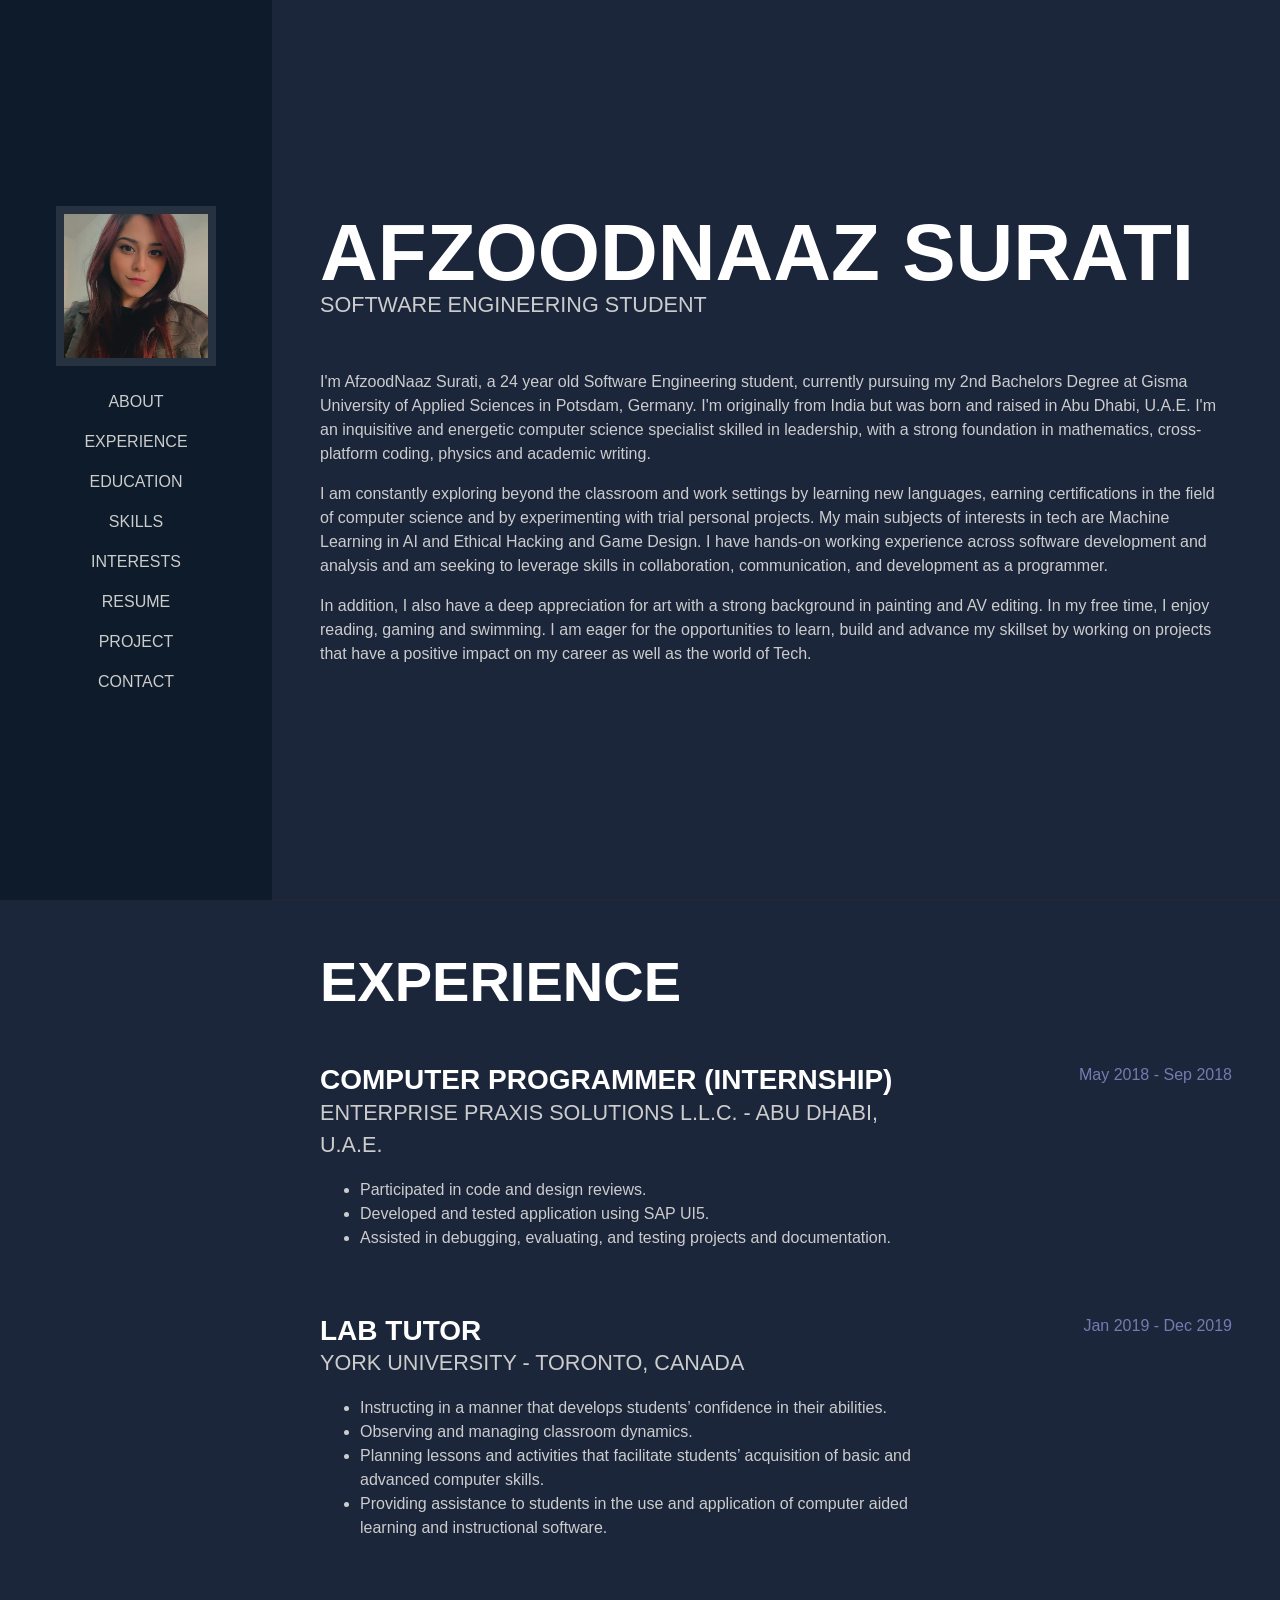
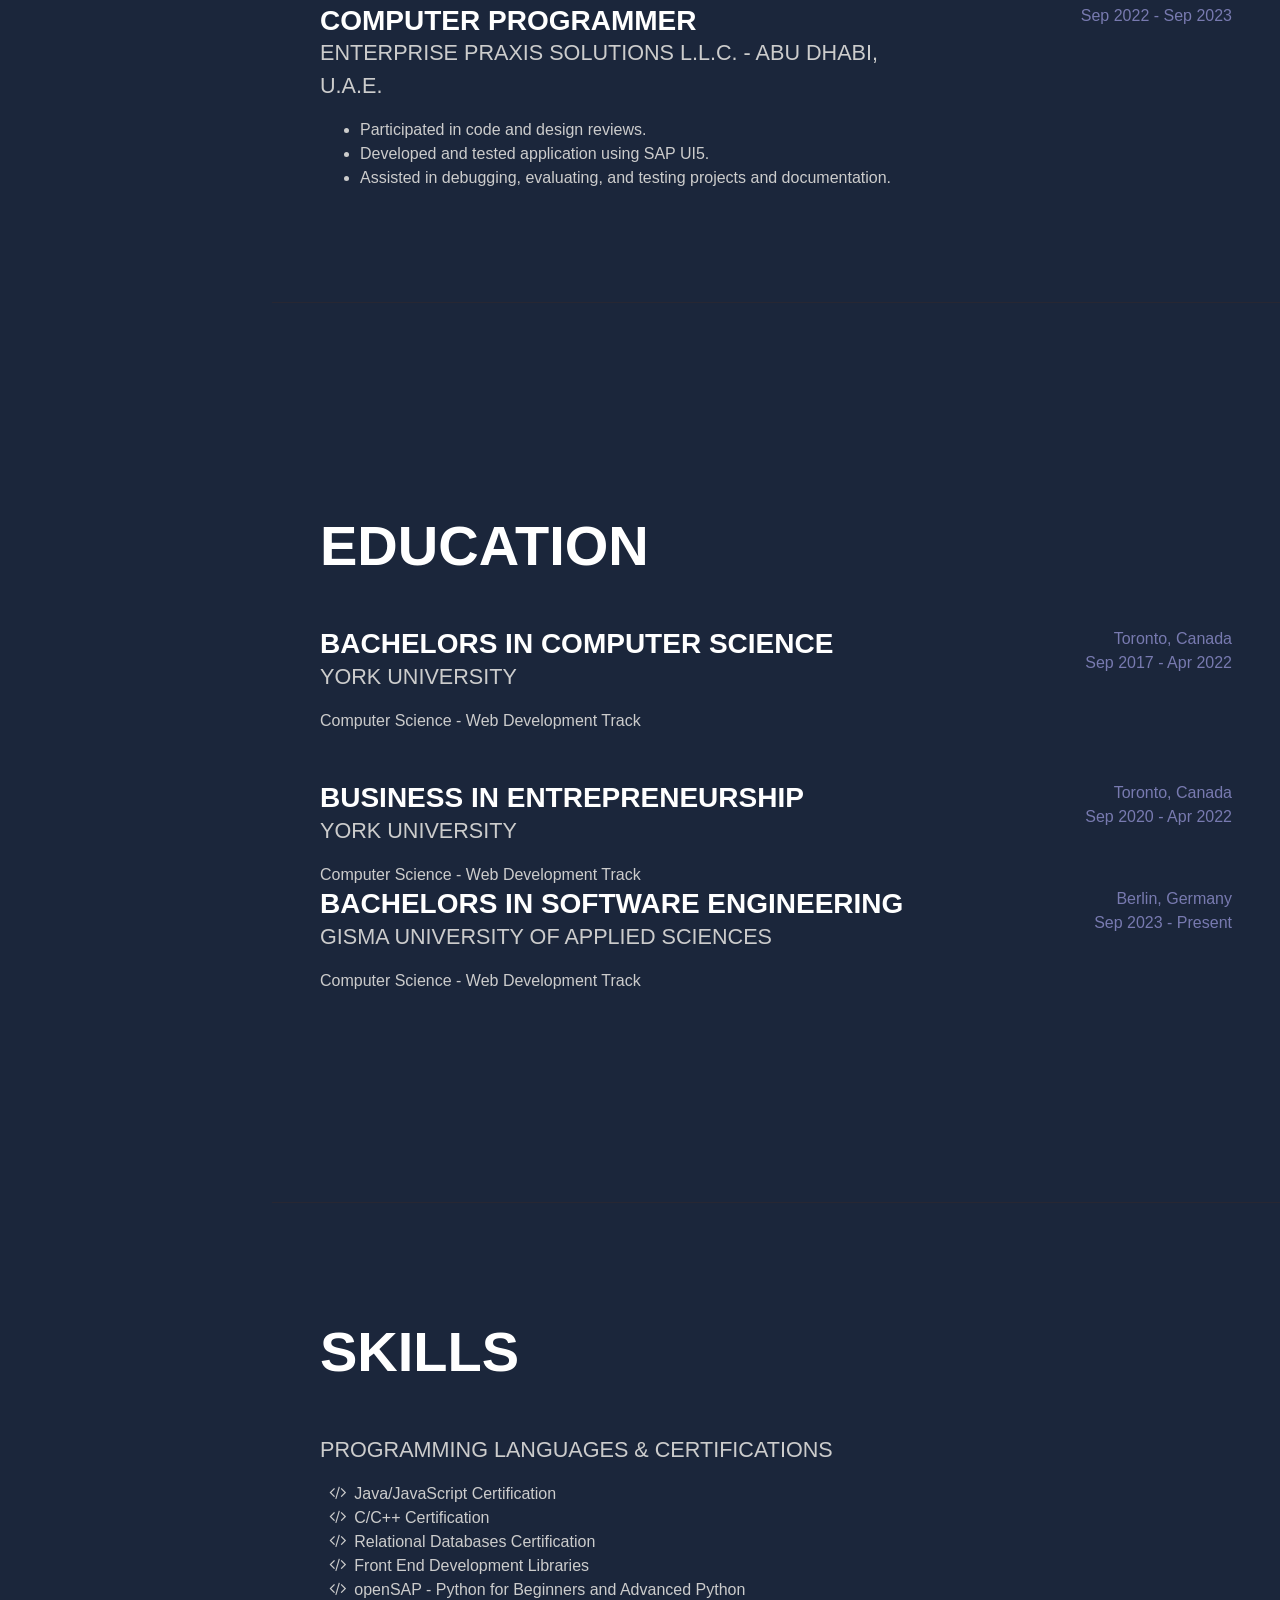
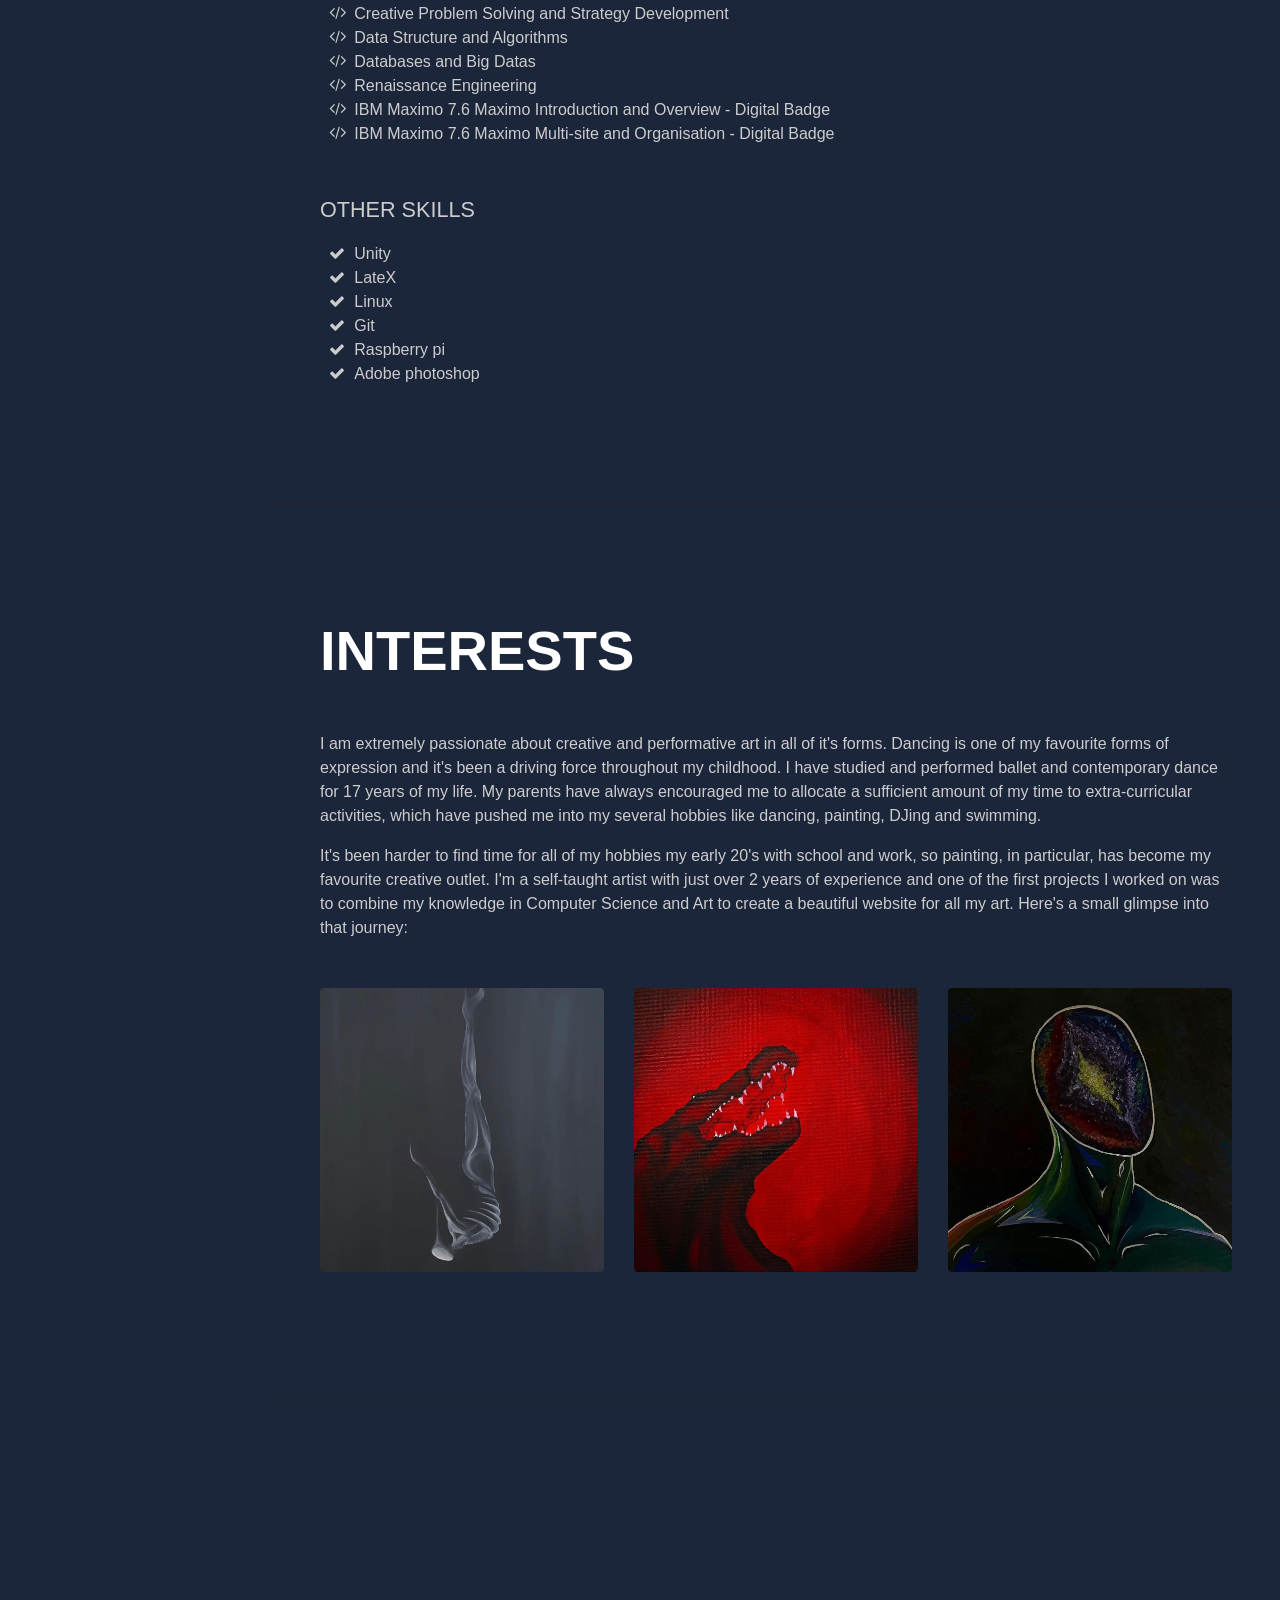
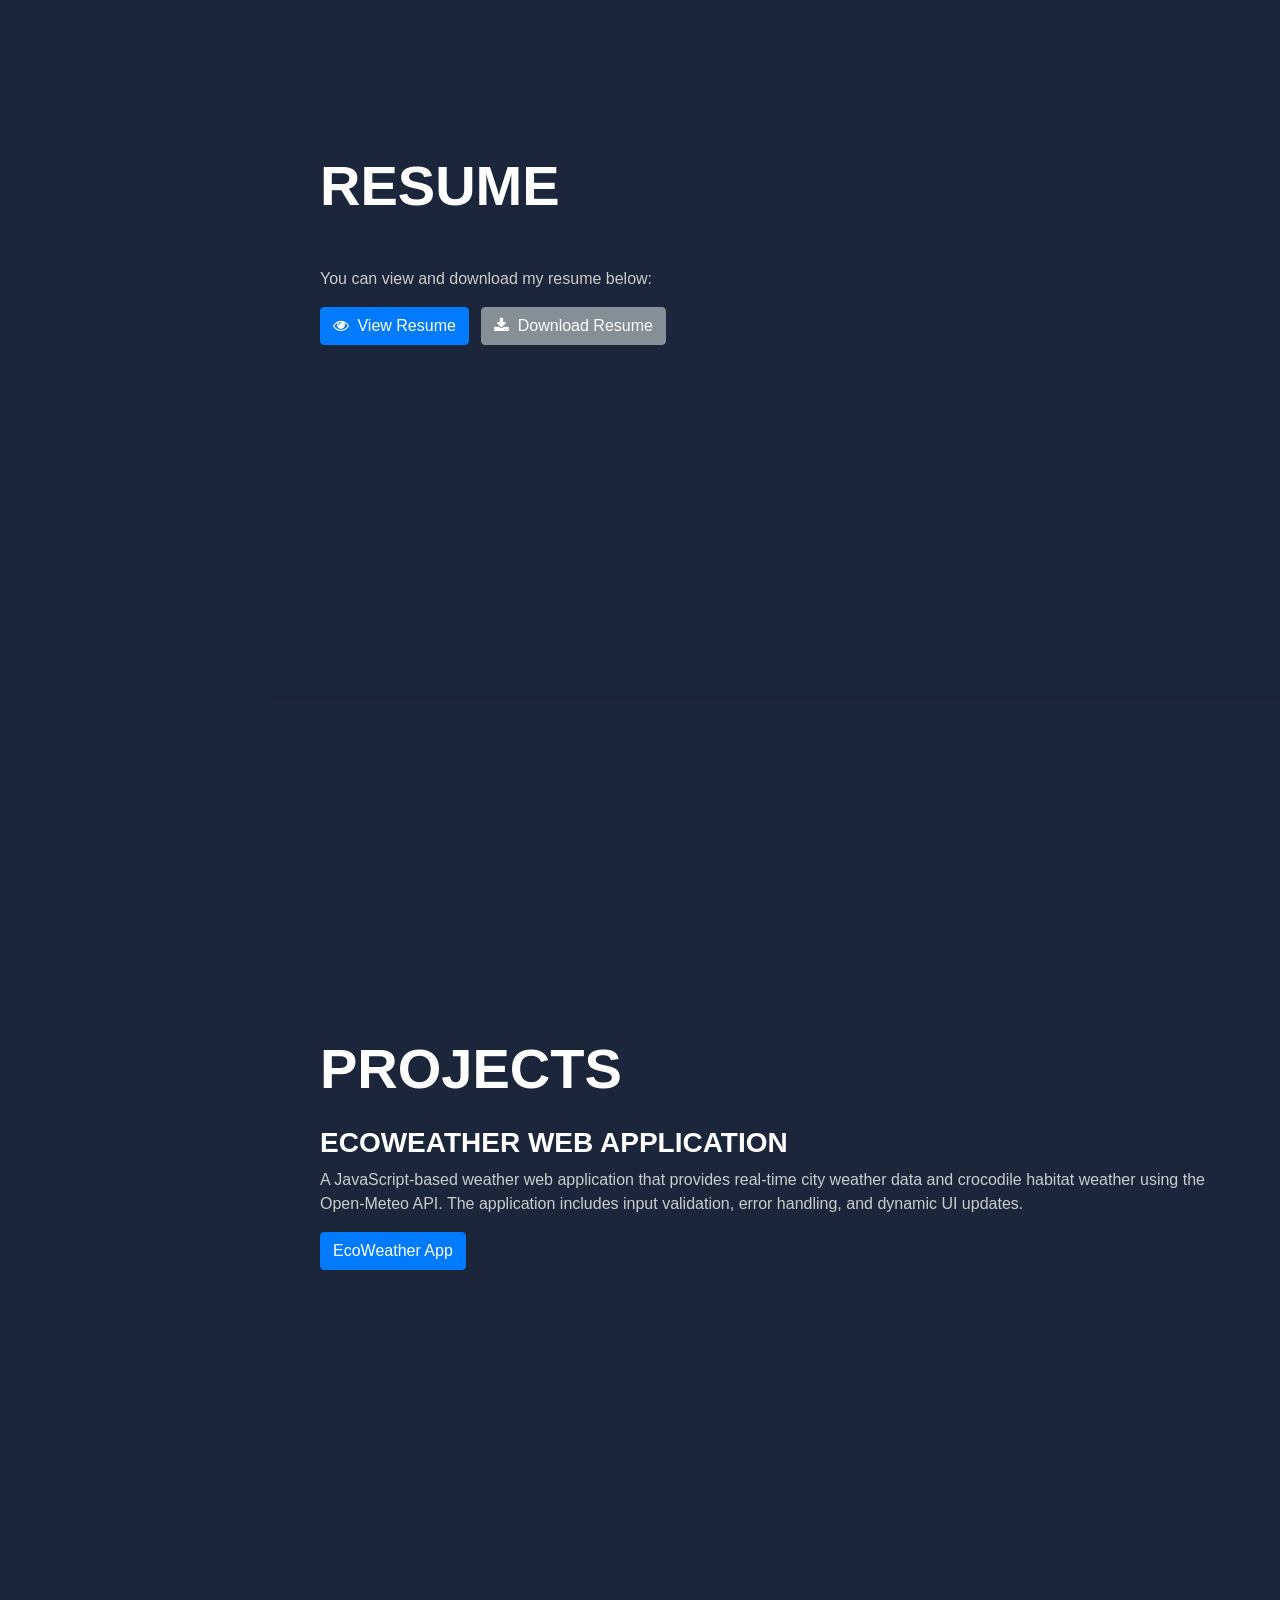
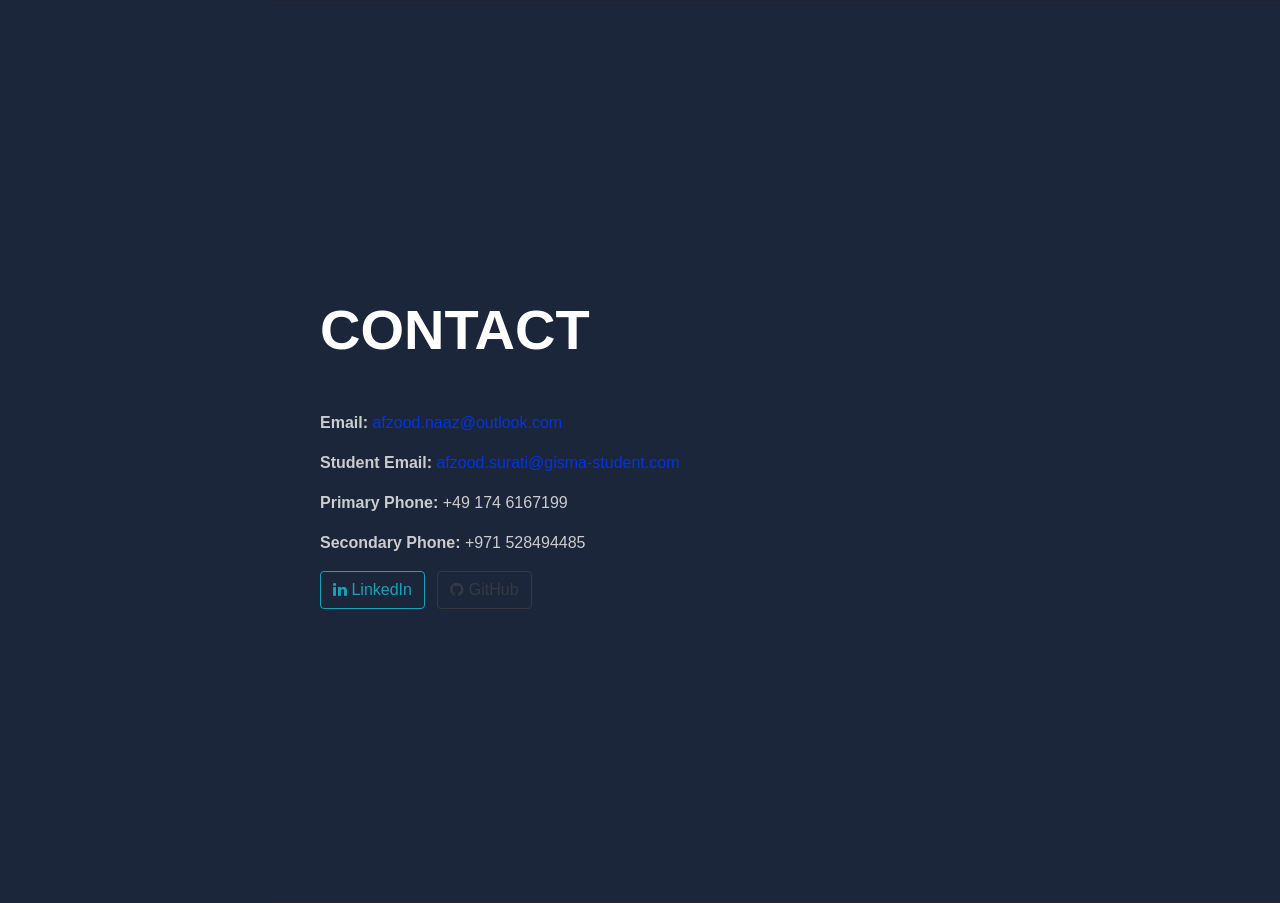
<file: index.html>
<!DOCTYPE html>
<html lang="en">

  <head>

    <meta charset="utf-8">
    <meta name="viewport" content="width=device-width, initial-scale=1, shrink-to-fit=no">
    <meta name="description" content="">
    <meta name="author" content="">

    <title>Online Portfolio</title>

    <link href="vendor/bootstrap/css/bootstrap.min.css" rel="stylesheet">


    <link href="https://fonts.googleapis.com/css?family=Saira+Extra+Condensed:100,200,300,400,500,600,700,800,900" rel="stylesheet">
    <link href="https://fonts.googleapis.com/css?family=Open+Sans:300,300i,400,400i,600,600i,700,700i,800,800i" rel="stylesheet">
    <link href="vendor/font-awesome/css/font-awesome.min.css" rel="stylesheet">
    <link href="vendor/devicons/css/devicons.min.css" rel="stylesheet">
    <link href="vendor/simple-line-icons/css/simple-line-icons.css" rel="stylesheet">


    <link href="css/resume.min.css" rel="stylesheet">

  </head>

  <body id="page-top">

    <nav class="navbar navbar-expand-lg navbar-dark bg-primary fixed-top" id="sideNav">
      <a class="navbar-brand js-scroll-trigger" href="#page-top">
        <span class="d-block d-lg-none">Portfolio</span>
        <span class="d-none d-lg-block">
          <img class="img-fluid img-profile mx-auto mb-2" style="aspect-ratio: 1 / 1; object-fit: cover;" src="img\profilepicture.jpg" alt="Profile Image">

        </span>
      </a>
      <button class="navbar-toggler" type="button" data-toggle="collapse" data-target="#navbarSupportedContent" aria-controls="navbarSupportedContent" aria-expanded="false" aria-label="Toggle navigation">
        <span class="navbar-toggler-icon"></span>
      </button>
      <div class="collapse navbar-collapse" id="navbarSupportedContent">
        <ul class="navbar-nav">
          <li class="nav-item">
            <a class="nav-link js-scroll-trigger" href="#about">About</a>
          </li>
          <li class="nav-item">
            <a class="nav-link js-scroll-trigger" href="#experience">Experience</a>
          </li>
          <li class="nav-item">
            <a class="nav-link js-scroll-trigger" href="#education">Education</a>
          </li>
          <li class="nav-item">
            <a class="nav-link js-scroll-trigger" href="#skills">Skills</a>
          </li>
          <li class="nav-item">
            <a class="nav-link js-scroll-trigger" href="#interests">Interests</a>
          </li>
          <li class="nav-item">
            <a class="nav-link js-scroll-trigger" href="#resume">Resume</a>
          </li>
          <li class="nav-item">
            <a class="nav-link js-scroll-trigger" href="#projects">Project</a>
          </li>
          </li>
          <li class="nav-item">
            <a class="nav-link js-scroll-trigger" href="#contact">Contact</a>
          </li>
        </ul>
      </div>
    </nav>

    <div class="container-fluid p-0">

      <section class="resume-section p-3 p-lg-5 d-flex d-column" id="about">
        <div class="my-auto">
          <h1 class="mb-0">AfzoodNaaz Surati
          </h1>
          <div class="subheading mb-5">
            <a>SOFTWARE ENGINEERING STUDENT</a>
          </div>
          <p>
          I'm AfzoodNaaz Surati, a 24 year old Software Engineering student, currently pursuing my 2nd Bachelors Degree at Gisma University of Applied Sciences in Potsdam, Germany. 
          I'm originally from India but was born and raised in Abu Dhabi, U.A.E.
          I'm an inquisitive and energetic computer science specialist skilled in leadership, with a strong foundation in mathematics, cross-platform coding, physics and academic writing. 
          </p>
          <p>
          I am constantly exploring beyond the classroom and work settings by learning new languages, earning certifications in the field of computer science and by experimenting with trial personal projects.
          My main subjects of interests in tech are Machine Learning in AI and Ethical Hacking and Game Design.
          I have hands-on working experience across software development and analysis and am seeking to leverage skills in collaboration, communication, and development as a programmer.
          </p>
          <p>
          In addition, I also have a deep appreciation for art with a strong background in painting and AV editing. In my free time, I enjoy reading, gaming and swimming.
          I am eager for the opportunities to learn, build and advance my skillset by working on projects that have a positive impact on my career as well as the world of Tech.
          </p>
        </div>
      </section>

      <section class="resume-section p-3 p-lg-5 d-flex flex-column" id="experience">
        <div class="my-auto">
          <h2 class="mb-5">Experience</h2>

          <div class="resume-item d-flex flex-column flex-md-row mb-5">
            <div class="resume-content mr-auto">
              <h3 class="mb-0">Computer Programmer (internship)</h3>
              <div class="subheading mb-3">Enterprise Praxis Solutions L.L.C. - Abu Dhabi, U.A.E.</div>
              <p>
                <ul>
                  <li>Participated in code and design reviews.</li>
                  <li>Developed and tested application using SAP UI5.</li>
                  <li>Assisted in debugging, evaluating, and testing projects and documentation.</li>
                </ul>
              </p>
            </div>
            <div class="resume-date text-md-right">
              <span class="text-primary">May 2018 - Sep 2018</span>
            </div>
          </div>

          <div class="resume-item d-flex flex-column flex-md-row mb-5">
            <div class="resume-content mr-auto">
              <h3 class="mb-0">Lab Tutor</h3>
              <div class="subheading mb-3">York University - Toronto, Canada</div>
              <p>
                <ul>
                  <li>Instructing in a manner that develops students’ confidence in their abilities.</li>
                  <li>Observing and managing classroom dynamics.</li>
                  <li>Planning lessons and activities that facilitate students’ acquisition of basic and advanced computer skills.</li>
                  <li>Providing assistance to students in the use and application of computer aided learning and instructional software.</li>
                </ul>
              </p>
            </div>
            <div class="resume-date text-md-right">
              <span class="text-primary">Jan 2019 - Dec 2019</span>
            </div>
          </div>

          <div class="resume-item d-flex flex-column flex-md-row mb-5">
            <div class="resume-content mr-auto">
              <h3 class="mb-0">Computer Programmer</h3>
              <div class="subheading mb-3">Enterprise Praxis Solutions L.L.C. - Abu Dhabi, U.A.E.</div>
              <p>
                <ul>
                  <li>Participated in code and design reviews.</li>
                  <li>Developed and tested application using SAP UI5.</li>
                  <li>Assisted in debugging, evaluating, and testing projects and documentation.</li>
                </ul>
              </p>
            </div>
            <div class="resume-date text-md-right">
              <span class="text-primary">Sep 2022 - Sep 2023</span>
            </div>
          </div>

      </section>

      <section class="resume-section p-3 p-lg-5 d-flex flex-column" id="education">
        <div class="my-auto">
          <h2 class="mb-5">Education</h2>

          <div class="resume-item d-flex flex-column flex-md-row mb-5">
            <div class="resume-content mr-auto">
              <h3 class="mb-0">Bachelors in Computer Science</h3>
              <div class="subheading mb-3">York University</div>
              <div>Computer Science - Web Development Track</div>
            </div>
            <div class="resume-date text-md-right">
              <div class="text-primary">Toronto, Canada</div>
              <div class="text-primary">Sep 2017 - Apr 2022</div>
            </div>
          </div>

          <div class="resume-item d-flex flex-column flex-md-row">
            <div class="resume-content mr-auto">
              <h3 class="mb-0">Business in Entrepreneurship</h3>
              <div class="subheading mb-3">York University</div>
              <div>Computer Science - Web Development Track</div>
            </div>
            <div class="resume-date text-md-right">
              <div class="text-primary">Toronto, Canada</div>
              <div class="text-primary">Sep 2020 - Apr 2022</div>
            </div>
          </div>

          <div class="resume-item d-flex flex-column flex-md-row">
            <div class="resume-content mr-auto">
              <h3 class="mb-0">Bachelors in Software Engineering</h3>
              <div class="subheading mb-3">Gisma University Of Applied Sciences</div>
              <div>Computer Science - Web Development Track</div>
            </div>
            <div class="resume-date text-md-right">
              <div class="text-primary">Berlin, Germany</div>
              <div class="text-primary">Sep 2023 - Present</div>
            </div>
          </div>

        </div>
      </section>

      <section class="resume-section p-3 p-lg-5 d-flex flex-column" id="skills">
        <div class="my-auto">
          <h2 class="mb-5">Skills</h2>

          <div class="subheading mb-3">Programming Languages &amp; Certifications</div>
          <ul class="fa-ul mb-0">
            <li>
              <i class="fa-li fa fa-code"></i>
              Java/JavaScript Certification</li>
            <li>
              <i class="fa-li fa fa-code"></i>
              C/C++ Certification</li>
            <li>
              <i class="fa-li fa fa-code"></i>
              Relational Databases Certification</li>
            <li>
              <i class="fa-li fa fa-code"></i>
              Front End Development Libraries</li>
            <li>
              <i class="fa-li fa fa-code"></i>
              openSAP - Python for Beginners and Advanced Python</li>
            <li>
              <i class="fa-li fa fa-code"></i>
              Creative Problem Solving and Strategy Development</li>
            <li>
              <i class="fa-li fa fa-code"></i>
              Data Structure and Algorithms</li>
            <li>
              <i class="fa-li fa fa-code"></i>
              Databases and Big Datas</li>
            <li>
              <i class="fa-li fa fa-code"></i>
              Renaissance Engineering</li>
            <li>
              <i class="fa-li fa fa-code"></i>
              IBM Maximo 7.6 Maximo Introduction and Overview - Digital Badge</li>
            <li>
              <i class="fa-li fa fa-code"></i>
              IBM Maximo 7.6 Maximo Multi-site and Organisation - Digital Badge</li>

          </ul>
                  

          <div class="subheading mb-3 mt-5">Other Skills</div>
          <ul class="fa-ul mb-0">
            <li>
              <i class="fa-li fa fa-check"></i>
              Unity</li>
            <li>
              <i class="fa-li fa fa-check"></i>
              LateX</li>
            <li>
              <i class="fa-li fa fa-check"></i>
              Linux</li>
            <li>
              <i class="fa-li fa fa-check"></i>
              Git</li>
            <li>
              <i class="fa-li fa fa-check"></i>
              Raspberry pi</li>
            <li>
              <i class="fa-li fa fa-check"></i>
              Adobe photoshop</li>
          </ul>
        </div>
      </section>

     <section class="resume-section p-3 p-lg-5 d-flex flex-column" id="interests">
  <div class="my-auto">
    <h2 class="mb-5">Interests</h2>
    <p>
    I am extremely passionate about creative and performative art in all of it's forms. Dancing is one of my favourite forms of expression and it's been a driving force throughout my childhood. 
    I have studied and performed ballet and contemporary dance for 17 years of my life. My parents have always encouraged me to allocate a sufficient amount of my time to extra-curricular activities, which have pushed me into my several hobbies like dancing, painting, DJing and swimming.
    </p>
    <p>
    It's been harder to find time for all of my hobbies my early 20's with school and work, so painting, in particular, has become my favourite creative outlet.
    I'm a self-taught artist with just over 2 years of experience and one of the first projects I worked on was to combine my knowledge in Computer Science and Art to create a beautiful website for all my art.
    Here's a small glimpse into that journey:
    </p>
    
    <div class="row text-center mt-5">
      <div class="col-md-4 mb-3">
        <img src="img/painting1.jpg" alt="Interest 1" class="img-fluid rounded">
      </div>
      <div class="col-md-4 mb-3">
        <img src="img/painting2.jpg" alt="Interest 2" class="img-fluid rounded">
      </div>
      <div class="col-md-4 mb-3">
        <img src="img/painting3.jpg" alt="Interest 3" class="img-fluid rounded">
      </div>
    </div>
  </div>
</section>


<section class="resume-section p-3 p-lg-5 d-flex flex-column" id="resume">
  <div class="my-auto">
    <h2 class="mb-5">Resume</h2>
      <p>You can view and download my resume below:</p>
        <a class="btn btn-primary mb-2 mr-2" href="AfzoodNaazCV.pdf" target="_blank">
          <i class="fa fa-eye mr-1"></i> View Resume
        </a>
        <a class="btn btn-secondary mb-2" href="AfzoodNaazCV.pdf" download>
          <i class="fa fa-download mr-1"></i> Download Resume
        </a>
  </div>
</section>

<section class="resume-section p-3 p-lg-5 d-flex flex-column" id="projects">
  <div class="my-auto">
    <h2 class="mb-4">Projects</h2>

    <div class="project-card">
      <h3>EcoWeather Web Application</h3>
      <p>
        A JavaScript-based weather web application that provides real-time
        city weather data and crocodile habitat weather using the Open-Meteo API.
        The application includes input validation, error handling, and dynamic UI updates.
      </p>

      <a
        href="ecoweatherapp/index.html"
        target="_blank"
        class="btn btn-primary"
      >
        EcoWeather App
      </a>
    </div>
  </div>
</section>


<section class="resume-section p-3 p-lg-5 d-flex flex-column" id="contact">
  <div class="my-auto">
    <h2 class="mb-5">Contact</h2>
    <p><strong>Email:</strong> <a href="mailto:afzood.naaz@outlook.com">afzood.naaz@outlook.com</a></p>
    <p><strong>Student Email:</strong> <a href="mailto:afzood.surati@gisma-student.com">afzood.surati@gisma-student.com</a></p>
    <p><strong>Primary Phone:</strong> +49 174 6167199</p>
    <p><strong>Secondary Phone:</strong> +971 528494485</p>
    <div class="mt-3">
      <a class="btn btn-outline-info mr-2" href="https://www.linkedin.com/in/YOUR-LINKEDIN" target="_blank">
        <i class="fa fa-linkedin"></i> LinkedIn
      </a>
      <a class="btn btn-outline-dark" href="https://github.com/afzoodnaaz" target="_blank">
        <i class="fa fa-github"></i> GitHub
      </a>
    </div>
  </div>
</section>


    </div>

   
    <script src="vendor/jquery/jquery.min.js"></script>
    <script src="vendor/bootstrap/js/bootstrap.bundle.min.js"></script>

    <script src="vendor/jquery-easing/jquery.easing.min.js"></script>


    <script src="js/resume.min.js"></script>

  </body>

</html>
</file>
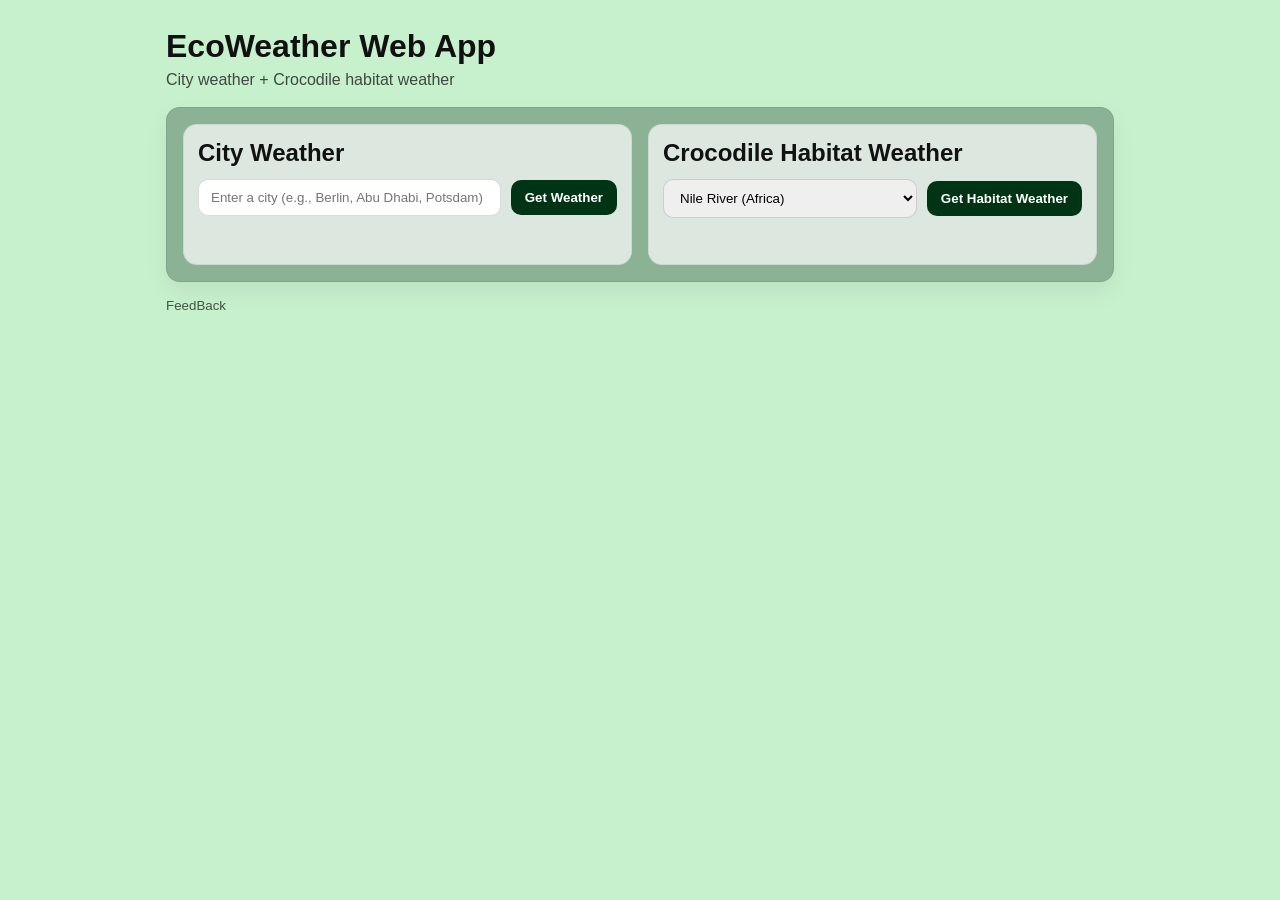
<file: ecoweatherapp/index.html>
<!DOCTYPE html>
<html lang="en">
<head>
  <meta charset="UTF-8" />
  <meta name="viewport" content="width=device-width, initial-scale=1.0" />
  <title>EcoWeather Web App</title>
  <link rel="stylesheet" href="style.css" />
</head>
<body>
  <main class="app">
    <header class="header">
      <h1>EcoWeather Web App</h1>
      <p>City weather + Crocodile habitat weather </p>
    </header>

    <section class="card">
      <div class="two-col">

        <!-- CITY WEATHER -->
        <div class="panel">
          <h2>City Weather</h2>

          <form id="cityForm" class="row" autocomplete="off">
            <input
              id="cityInput"
              type="text"
              placeholder="Enter a city (e.g., Berlin, Abu Dhabi, Potsdam)"
              aria-label="City name"
            />
            <button id="searchBtn" type="submit">Get Weather</button>
          </form>

          <div id="cityStatus" class="status" aria-live="polite"></div>

          <div id="cityResult" class="result" hidden>
            <h3 id="cityTitle"></h3>

            <div class="grid">
              <div class="box">
                <div class="label">Temperature</div>
                <div class="value"><span id="cityTemp"></span> °C</div>
              </div>

              <div class="box">
                <div class="label">Humidity</div>
                <div class="value"><span id="cityHumidity"></span> %</div>
              </div>

              <div class="box">
                <div class="label">Wind Speed</div>
                <div class="value"><span id="cityWind"></span> m/s</div>
              </div>
            </div>

            <p class="meta">
              <span class="meta-label">Coordinates:</span>
              <span id="cityCoords"></span>
            </p>
          </div>
        </div>

        <!-- HABITAT WEATHER -->
        <div class="panel">
          <h2>Crocodile Habitat Weather</h2>

          <form id="habitatForm" class="row">
            <select id="habitatSelect" aria-label="Select habitat"></select>
            <button id="habitatBtn" type="submit">Get Habitat Weather</button>
          </form>

          <div id="habitatStatus" class="status" aria-live="polite"></div>

          <div id="habitatResult" class="result" hidden>
            <h3 id="habitatTitle"></h3>

            <p class="meta" id="habitatDesc"></p>

            <div class="grid">
              <div class="box">
                <div class="label">Temperature</div>
                <div class="value"><span id="habTemp"></span> °C</div>
              </div>

              <div class="box">
                <div class="label">Humidity</div>
                <div class="value"><span id="habHumidity"></span> %</div>
              </div>

              <div class="box">
                <div class="label">Wind Speed</div>
                <div class="value"><span id="habWind"></span> m/s</div>
              </div>
            </div>

            <p class="meta">
              <span class="meta-label">Coordinates:</span>
              <span id="habCoords"></span>
            </p>
          </div>
        </div>

      </div>
    </section>

    <footer class="footer">
      <small>FeedBack</small>
    </footer>
  </main>

  <script src="app.js"></script>
</body>
</html>
</file>
<file: vendor/simple-line-icons/css/simple-line-icons.css>
@font-face {
  font-family: 'simple-line-icons';
  src: url('../fonts/Simple-Line-Icons.eot?v=2.4.0');
  src: url('../fonts/Simple-Line-Icons.eot?v=2.4.0#iefix') format('embedded-opentype'), url('../fonts/Simple-Line-Icons.woff2?v=2.4.0') format('woff2'), url('../fonts/Simple-Line-Icons.ttf?v=2.4.0') format('truetype'), url('../fonts/Simple-Line-Icons.woff?v=2.4.0') format('woff'), url('../fonts/Simple-Line-Icons.svg?v=2.4.0#simple-line-icons') format('svg');
  font-weight: normal;
  font-style: normal;
}
/*
 Use the following CSS code if you want to have a class per icon.
 Instead of a list of all class selectors, you can use the generic [class*="icon-"] selector, but it's slower:
*/
.icon-user,
.icon-people,
.icon-user-female,
.icon-user-follow,
.icon-user-following,
.icon-user-unfollow,
.icon-login,
.icon-logout,
.icon-emotsmile,
.icon-phone,
.icon-call-end,
.icon-call-in,
.icon-call-out,
.icon-map,
.icon-location-pin,
.icon-direction,
.icon-directions,
.icon-compass,
.icon-layers,
.icon-menu,
.icon-list,
.icon-options-vertical,
.icon-options,
.icon-arrow-down,
.icon-arrow-left,
.icon-arrow-right,
.icon-arrow-up,
.icon-arrow-up-circle,
.icon-arrow-left-circle,
.icon-arrow-right-circle,
.icon-arrow-down-circle,
.icon-check,
.icon-clock,
.icon-plus,
.icon-minus,
.icon-close,
.icon-event,
.icon-exclamation,
.icon-organization,
.icon-trophy,
.icon-screen-smartphone,
.icon-screen-desktop,
.icon-plane,
.icon-notebook,
.icon-mustache,
.icon-mouse,
.icon-magnet,
.icon-energy,
.icon-disc,
.icon-cursor,
.icon-cursor-move,
.icon-crop,
.icon-chemistry,
.icon-speedometer,
.icon-shield,
.icon-screen-tablet,
.icon-magic-wand,
.icon-hourglass,
.icon-graduation,
.icon-ghost,
.icon-game-controller,
.icon-fire,
.icon-eyeglass,
.icon-envelope-open,
.icon-envelope-letter,
.icon-bell,
.icon-badge,
.icon-anchor,
.icon-wallet,
.icon-vector,
.icon-speech,
.icon-puzzle,
.icon-printer,
.icon-present,
.icon-playlist,
.icon-pin,
.icon-picture,
.icon-handbag,
.icon-globe-alt,
.icon-globe,
.icon-folder-alt,
.icon-folder,
.icon-film,
.icon-feed,
.icon-drop,
.icon-drawer,
.icon-docs,
.icon-doc,
.icon-diamond,
.icon-cup,
.icon-calculator,
.icon-bubbles,
.icon-briefcase,
.icon-book-open,
.icon-basket-loaded,
.icon-basket,
.icon-bag,
.icon-action-undo,
.icon-action-redo,
.icon-wrench,
.icon-umbrella,
.icon-trash,
.icon-tag,
.icon-support,
.icon-frame,
.icon-size-fullscreen,
.icon-size-actual,
.icon-shuffle,
.icon-share-alt,
.icon-share,
.icon-rocket,
.icon-question,
.icon-pie-chart,
.icon-pencil,
.icon-note,
.icon-loop,
.icon-home,
.icon-grid,
.icon-graph,
.icon-microphone,
.icon-music-tone-alt,
.icon-music-tone,
.icon-earphones-alt,
.icon-earphones,
.icon-equalizer,
.icon-like,
.icon-dislike,
.icon-control-start,
.icon-control-rewind,
.icon-control-play,
.icon-control-pause,
.icon-control-forward,
.icon-control-end,
.icon-volume-1,
.icon-volume-2,
.icon-volume-off,
.icon-calendar,
.icon-bulb,
.icon-chart,
.icon-ban,
.icon-bubble,
.icon-camrecorder,
.icon-camera,
.icon-cloud-download,
.icon-cloud-upload,
.icon-envelope,
.icon-eye,
.icon-flag,
.icon-heart,
.icon-info,
.icon-key,
.icon-link,
.icon-lock,
.icon-lock-open,
.icon-magnifier,
.icon-magnifier-add,
.icon-magnifier-remove,
.icon-paper-clip,
.icon-paper-plane,
.icon-power,
.icon-refresh,
.icon-reload,
.icon-settings,
.icon-star,
.icon-symbol-female,
.icon-symbol-male,
.icon-target,
.icon-credit-card,
.icon-paypal,
.icon-social-tumblr,
.icon-social-twitter,
.icon-social-facebook,
.icon-social-instagram,
.icon-social-linkedin,
.icon-social-pinterest,
.icon-social-github,
.icon-social-google,
.icon-social-reddit,
.icon-social-skype,
.icon-social-dribbble,
.icon-social-behance,
.icon-social-foursqare,
.icon-social-soundcloud,
.icon-social-spotify,
.icon-social-stumbleupon,
.icon-social-youtube,
.icon-social-dropbox,
.icon-social-vkontakte,
.icon-social-steam {
  font-family: 'simple-line-icons';
  speak: none;
  font-style: normal;
  font-weight: normal;
  font-variant: normal;
  text-transform: none;
  line-height: 1;
  /* Better Font Rendering =========== */
  -webkit-font-smoothing: antialiased;
  -moz-osx-font-smoothing: grayscale;
}
.icon-user:before {
  content: "\e005";
}
.icon-people:before {
  content: "\e001";
}
.icon-user-female:before {
  content: "\e000";
}
.icon-user-follow:before {
  content: "\e002";
}
.icon-user-following:before {
  content: "\e003";
}
.icon-user-unfollow:before {
  content: "\e004";
}
.icon-login:before {
  content: "\e066";
}
.icon-logout:before {
  content: "\e065";
}
.icon-emotsmile:before {
  content: "\e021";
}
.icon-phone:before {
  content: "\e600";
}
.icon-call-end:before {
  content: "\e048";
}
.icon-call-in:before {
  content: "\e047";
}
.icon-call-out:before {
  content: "\e046";
}
.icon-map:before {
  content: "\e033";
}
.icon-location-pin:before {
  content: "\e096";
}
.icon-direction:before {
  content: "\e042";
}
.icon-directions:before {
  content: "\e041";
}
.icon-compass:before {
  content: "\e045";
}
.icon-layers:before {
  content: "\e034";
}
.icon-menu:before {
  content: "\e601";
}
.icon-list:before {
  content: "\e067";
}
.icon-options-vertical:before {
  content: "\e602";
}
.icon-options:before {
  content: "\e603";
}
.icon-arrow-down:before {
  content: "\e604";
}
.icon-arrow-left:before {
  content: "\e605";
}
.icon-arrow-right:before {
  content: "\e606";
}
.icon-arrow-up:before {
  content: "\e607";
}
.icon-arrow-up-circle:before {
  content: "\e078";
}
.icon-arrow-left-circle:before {
  content: "\e07a";
}
.icon-arrow-right-circle:before {
  content: "\e079";
}
.icon-arrow-down-circle:before {
  content: "\e07b";
}
.icon-check:before {
  content: "\e080";
}
.icon-clock:before {
  content: "\e081";
}
.icon-plus:before {
  content: "\e095";
}
.icon-minus:before {
  content: "\e615";
}
.icon-close:before {
  content: "\e082";
}
.icon-event:before {
  content: "\e619";
}
.icon-exclamation:before {
  content: "\e617";
}
.icon-organization:before {
  content: "\e616";
}
.icon-trophy:before {
  content: "\e006";
}
.icon-screen-smartphone:before {
  content: "\e010";
}
.icon-screen-desktop:before {
  content: "\e011";
}
.icon-plane:before {
  content: "\e012";
}
.icon-notebook:before {
  content: "\e013";
}
.icon-mustache:before {
  content: "\e014";
}
.icon-mouse:before {
  content: "\e015";
}
.icon-magnet:before {
  content: "\e016";
}
.icon-energy:before {
  content: "\e020";
}
.icon-disc:before {
  content: "\e022";
}
.icon-cursor:before {
  content: "\e06e";
}
.icon-cursor-move:before {
  content: "\e023";
}
.icon-crop:before {
  content: "\e024";
}
.icon-chemistry:before {
  content: "\e026";
}
.icon-speedometer:before {
  content: "\e007";
}
.icon-shield:before {
  content: "\e00e";
}
.icon-screen-tablet:before {
  content: "\e00f";
}
.icon-magic-wand:before {
  content: "\e017";
}
.icon-hourglass:before {
  content: "\e018";
}
.icon-graduation:before {
  content: "\e019";
}
.icon-ghost:before {
  content: "\e01a";
}
.icon-game-controller:before {
  content: "\e01b";
}
.icon-fire:before {
  content: "\e01c";
}
.icon-eyeglass:before {
  content: "\e01d";
}
.icon-envelope-open:before {
  content: "\e01e";
}
.icon-envelope-letter:before {
  content: "\e01f";
}
.icon-bell:before {
  content: "\e027";
}
.icon-badge:before {
  content: "\e028";
}
.icon-anchor:before {
  content: "\e029";
}
.icon-wallet:before {
  content: "\e02a";
}
.icon-vector:before {
  content: "\e02b";
}
.icon-speech:before {
  content: "\e02c";
}
.icon-puzzle:before {
  content: "\e02d";
}
.icon-printer:before {
  content: "\e02e";
}
.icon-present:before {
  content: "\e02f";
}
.icon-playlist:before {
  content: "\e030";
}
.icon-pin:before {
  content: "\e031";
}
.icon-picture:before {
  content: "\e032";
}
.icon-handbag:before {
  content: "\e035";
}
.icon-globe-alt:before {
  content: "\e036";
}
.icon-globe:before {
  content: "\e037";
}
.icon-folder-alt:before {
  content: "\e039";
}
.icon-folder:before {
  content: "\e089";
}
.icon-film:before {
  content: "\e03a";
}
.icon-feed:before {
  content: "\e03b";
}
.icon-drop:before {
  content: "\e03e";
}
.icon-drawer:before {
  content: "\e03f";
}
.icon-docs:before {
  content: "\e040";
}
.icon-doc:before {
  content: "\e085";
}
.icon-diamond:before {
  content: "\e043";
}
.icon-cup:before {
  content: "\e044";
}
.icon-calculator:before {
  content: "\e049";
}
.icon-bubbles:before {
  content: "\e04a";
}
.icon-briefcase:before {
  content: "\e04b";
}
.icon-book-open:before {
  content: "\e04c";
}
.icon-basket-loaded:before {
  content: "\e04d";
}
.icon-basket:before {
  content: "\e04e";
}
.icon-bag:before {
  content: "\e04f";
}
.icon-action-undo:before {
  content: "\e050";
}
.icon-action-redo:before {
  content: "\e051";
}
.icon-wrench:before {
  content: "\e052";
}
.icon-umbrella:before {
  content: "\e053";
}
.icon-trash:before {
  content: "\e054";
}
.icon-tag:before {
  content: "\e055";
}
.icon-support:before {
  content: "\e056";
}
.icon-frame:before {
  content: "\e038";
}
.icon-size-fullscreen:before {
  content: "\e057";
}
.icon-size-actual:before {
  content: "\e058";
}
.icon-shuffle:before {
  content: "\e059";
}
.icon-share-alt:before {
  content: "\e05a";
}
.icon-share:before {
  content: "\e05b";
}
.icon-rocket:before {
  content: "\e05c";
}
.icon-question:before {
  content: "\e05d";
}
.icon-pie-chart:before {
  content: "\e05e";
}
.icon-pencil:before {
  content: "\e05f";
}
.icon-note:before {
  content: "\e060";
}
.icon-loop:before {
  content: "\e064";
}
.icon-home:before {
  content: "\e069";
}
.icon-grid:before {
  content: "\e06a";
}
.icon-graph:before {
  content: "\e06b";
}
.icon-microphone:before {
  content: "\e063";
}
.icon-music-tone-alt:before {
  content: "\e061";
}
.icon-music-tone:before {
  content: "\e062";
}
.icon-earphones-alt:before {
  content: "\e03c";
}
.icon-earphones:before {
  content: "\e03d";
}
.icon-equalizer:before {
  content: "\e06c";
}
.icon-like:before {
  content: "\e068";
}
.icon-dislike:before {
  content: "\e06d";
}
.icon-control-start:before {
  content: "\e06f";
}
.icon-control-rewind:before {
  content: "\e070";
}
.icon-control-play:before {
  content: "\e071";
}
.icon-control-pause:before {
  content: "\e072";
}
.icon-control-forward:before {
  content: "\e073";
}
.icon-control-end:before {
  content: "\e074";
}
.icon-volume-1:before {
  content: "\e09f";
}
.icon-volume-2:before {
  content: "\e0a0";
}
.icon-volume-off:before {
  content: "\e0a1";
}
.icon-calendar:before {
  content: "\e075";
}
.icon-bulb:before {
  content: "\e076";
}
.icon-chart:before {
  content: "\e077";
}
.icon-ban:before {
  content: "\e07c";
}
.icon-bubble:before {
  content: "\e07d";
}
.icon-camrecorder:before {
  content: "\e07e";
}
.icon-camera:before {
  content: "\e07f";
}
.icon-cloud-download:before {
  content: "\e083";
}
.icon-cloud-upload:before {
  content: "\e084";
}
.icon-envelope:before {
  content: "\e086";
}
.icon-eye:before {
  content: "\e087";
}
.icon-flag:before {
  content: "\e088";
}
.icon-heart:before {
  content: "\e08a";
}
.icon-info:before {
  content: "\e08b";
}
.icon-key:before {
  content: "\e08c";
}
.icon-link:before {
  content: "\e08d";
}
.icon-lock:before {
  content: "\e08e";
}
.icon-lock-open:before {
  content: "\e08f";
}
.icon-magnifier:before {
  content: "\e090";
}
.icon-magnifier-add:before {
  content: "\e091";
}
.icon-magnifier-remove:before {
  content: "\e092";
}
.icon-paper-clip:before {
  content: "\e093";
}
.icon-paper-plane:before {
  content: "\e094";
}
.icon-power:before {
  content: "\e097";
}
.icon-refresh:before {
  content: "\e098";
}
.icon-reload:before {
  content: "\e099";
}
.icon-settings:before {
  content: "\e09a";
}
.icon-star:before {
  content: "\e09b";
}
.icon-symbol-female:before {
  content: "\e09c";
}
.icon-symbol-male:before {
  content: "\e09d";
}
.icon-target:before {
  content: "\e09e";
}
.icon-credit-card:before {
  content: "\e025";
}
.icon-paypal:before {
  content: "\e608";
}
.icon-social-tumblr:before {
  content: "\e00a";
}
.icon-social-twitter:before {
  content: "\e009";
}
.icon-social-facebook:before {
  content: "\e00b";
}
.icon-social-instagram:before {
  content: "\e609";
}
.icon-social-linkedin:before {
  content: "\e60a";
}
.icon-social-pinterest:before {
  content: "\e60b";
}
.icon-social-github:before {
  content: "\e60c";
}
.icon-social-google:before {
  content: "\e60d";
}
.icon-social-reddit:before {
  content: "\e60e";
}
.icon-social-skype:before {
  content: "\e60f";
}
.icon-social-dribbble:before {
  content: "\e00d";
}
.icon-social-behance:before {
  content: "\e610";
}
.icon-social-foursqare:before {
  content: "\e611";
}
.icon-social-soundcloud:before {
  content: "\e612";
}
.icon-social-spotify:before {
  content: "\e613";
}
.icon-social-stumbleupon:before {
  content: "\e614";
}
.icon-social-youtube:before {
  content: "\e008";
}
.icon-social-dropbox:before {
  content: "\e00c";
}
.icon-social-vkontakte:before {
  content: "\e618";
}
.icon-social-steam:before {
  content: "\e620";
}
</file>
<file: ecoweatherapp/style.css>
* { box-sizing: border-box; }

body {
  margin: 0;
  font-family: Arial, sans-serif;
  background: #c7f0cd;
  color: #111;
}

.app {
  max-width: 980px;
  margin: 0 auto;
  padding: 28px 16px 40px;
}

.header h1 {
  margin: 0 0 6px;
  font-size: 2rem;
}

.header p {
  margin: 0 0 18px;
  opacity: 0.75;
}

.card {
  background: #8cb296;
  border: 1px solid rgba(0,0,0,0.08);
  border-radius: 14px;
  padding: 16px;
  box-shadow: 0 10px 24px rgba(0,0,0,0.06);
}

.two-col {
  display: grid;
  grid-template-columns: 1fr;
  gap: 16px;
}

@media (min-width: 900px) {
  .two-col { grid-template-columns: 1fr 1fr; }
}

.panel {
  background: #dbe7df;
  border: 1px solid rgba(0,0,0,0.06);
  border-radius: 14px;
  padding: 14px;
}

.panel h2 {
  margin: 0 0 12px;
}

.row {
  display: flex;
  gap: 10px;
  flex-wrap: wrap;
  align-items: center;
}

input, select {
  flex: 1;
  min-width: 240px;
  padding: 10px 12px;
  border-radius: 10px;
  border: 1px solid rgba(0,0,0,0.14);
  outline: none;
}

input:focus, select:focus {
  box-shadow: 0 0 0 3px rgba(66, 244, 149, 0.2);
  border-color: rgba(1, 110, 52, 0.8);
}

button {
  padding: 10px 14px;
  border: none;
  border-radius: 10px;
  cursor: pointer;
  font-weight: 700;
  background: #003414;
  color: #fff;
}

button:disabled {
  opacity: 0.6;
  cursor: not-allowed;
}

.status {
  margin-top: 10px;
  font-weight: 700;
  min-height: 22px;
}

.status.ok { color: #0c5f0c; }
.status.warn { color: #7a5200; }
.status.err { color: #a00000; }

.result {
  margin-top: 14px;
  padding-top: 14px;
  border-top: 1px dashed rgba(0,0,0,0.15);
}

.result h3 {
  margin: 0 0 10px;
}

.grid {
  display: grid;
  gap: 10px;
  grid-template-columns: repeat(3, 1fr);
}

@media (max-width: 700px) {
  .grid { grid-template-columns: 1fr; }
}

.box {
  padding: 12px;
  border-radius: 12px;
  background: #f5fff4;
  border: 1px solid rgba(0,0,0,0.06);
}

.label {
  font-size: 0.9rem;
  opacity: 0.75;
  margin-bottom: 6px;
}

.value {
  font-size: 1.25rem;
  font-weight: 800;
}

.meta {
  margin: 12px 0 0;
  opacity: 0.85;
}

.meta-label {
  font-weight: 700;
}

.footer {
  margin-top: 14px;
  opacity: 0.7;
}
</file>
<file: vendor/devicons/css/devicons.min.css>
/*!
 *  Devicons 1.8.0 made by Theodore Vorillas / http://vorillaz.com 
 */
@font-face{font-family:devicons;src:url(../fonts/devicons.eot?xqxft6);src:url(../fonts/devicons.eot?#iefixxqxft6) format("embedded-opentype"),url(../fonts/devicons.woff?xqxft6) format("woff"),url(../fonts/devicons.ttf?xqxft6) format("truetype"),url(../fonts/devicons.svg?xqxft6#devicons) format("svg");font-weight:400;font-style:normal}.devicons{font-family:devicons;speak:none;font-style:normal;font-weight:400;font-variant:normal;text-transform:none;line-height:1;-webkit-font-smoothing:antialiased;-moz-osx-font-smoothing:grayscale}.devicons-git:before{content:"\e602"}.devicons-git_compare:before{content:"\e628"}.devicons-git_branch:before{content:"\e625"}.devicons-git_commit:before{content:"\e629"}.devicons-git_pull_request:before{content:"\e626"}.devicons-git_merge:before{content:"\e627"}.devicons-bitbucket:before{content:"\e603"}.devicons-github_alt:before{content:"\e608"}.devicons-github_badge:before{content:"\e609"}.devicons-github:before{content:"\e60a"}.devicons-github_full:before{content:"\e617"}.devicons-java:before{content:"\e638"}.devicons-ruby:before{content:"\e639"}.devicons-scala:before{content:"\e637"}.devicons-python:before{content:"\e63c"}.devicons-go:before{content:"\e624"}.devicons-ruby_on_rails:before{content:"\e63b"}.devicons-django:before{content:"\e61d"}.devicons-markdown:before{content:"\e63e"}.devicons-php:before{content:"\e63d"}.devicons-mysql:before{content:"\e604"}.devicons-streamline:before{content:"\e605"}.devicons-database:before{content:"\e606"}.devicons-laravel:before{content:"\e63f"}.devicons-javascript:before{content:"\e64e"}.devicons-angular:before{content:"\e653"}.devicons-backbone:before{content:"\e652"}.devicons-coffeescript:before{content:"\e651"}.devicons-jquery:before{content:"\e650"}.devicons-modernizr:before{content:"\e620"}.devicons-jquery_ui:before{content:"\e654"}.devicons-ember:before{content:"\e61b"}.devicons-dojo:before{content:"\e61c"}.devicons-nodejs:before{content:"\e619"}.devicons-nodejs_small:before{content:"\e618"}.devicons-javascript_shield:before{content:"\e64f"}.devicons-bootstrap:before{content:"\e647"}.devicons-sass:before{content:"\e64b"}.devicons-css3_full:before{content:"\e64a"}.devicons-css3:before{content:"\e649"}.devicons-html5:before{content:"\e636"}.devicons-html5_multimedia:before{content:"\e632"}.devicons-html5_device_access:before{content:"\e633"}.devicons-html5_3d_effects:before{content:"\e635"}.devicons-html5_connectivity:before{content:"\e634"}.devicons-ghost_small:before{content:"\e614"}.devicons-ghost:before{content:"\e61f"}.devicons-magento:before{content:"\e640"}.devicons-joomla:before{content:"\e641"}.devicons-jekyll_small:before{content:"\e60d"}.devicons-drupal:before{content:"\e642"}.devicons-wordpress:before{content:"\e60b"}.devicons-grunt:before{content:"\e64c"}.devicons-bower:before{content:"\e64d"}.devicons-npm:before{content:"\e61e"}.devicons-yahoo_small:before{content:"\e62b"}.devicons-yahoo:before{content:"\e615"}.devicons-bing_small:before{content:"\e600"}.devicons-windows:before{content:"\e60f"}.devicons-linux:before{content:"\e612"}.devicons-ubuntu:before{content:"\e63a"}.devicons-android:before{content:"\e60e"}.devicons-apple:before{content:"\e611"}.devicons-appstore:before{content:"\e613"}.devicons-phonegap:before{content:"\e630"}.devicons-blackberry:before{content:"\e623"}.devicons-stackoverflow:before{content:"\e610"}.devicons-techcrunch:before{content:"\e62c"}.devicons-codrops:before{content:"\e62f"}.devicons-css_tricks:before{content:"\e601"}.devicons-smashing_magazine:before{content:"\e62d"}.devicons-netmagazine:before{content:"\e62e"}.devicons-codepen:before{content:"\e616"}.devicons-cssdeck:before{content:"\e62a"}.devicons-hackernews:before{content:"\e61a"}.devicons-dropbox:before{content:"\e607"}.devicons-google_drive:before{content:"\e631"}.devicons-visualstudio:before{content:"\e60c"}.devicons-unity_small:before{content:"\e621"}.devicons-raspberry_pi:before{content:"\e622"}.devicons-chrome:before{content:"\e643"}.devicons-ie:before{content:"\e644"}.devicons-firefox:before{content:"\e645"}.devicons-opera:before{content:"\e646"}.devicons-safari:before{content:"\e648"}.devicons-swift:before{content:"\e655"}.devicons-symfony:before{content:"\e656"}.devicons-symfony_badge:before{content:"\e657"}.devicons-less:before{content:"\e658"}.devicons-stylus:before{content:"\e659"}.devicons-trello:before{content:"\e65a"}.devicons-atlassian:before{content:"\e65b"}.devicons-jira:before{content:"\e65c"}.devicons-envato:before{content:"\e65d"}.devicons-snap_svg:before{content:"\e65e"}.devicons-raphael:before{content:"\e65f"}.devicons-google_analytics:before{content:"\e660"}.devicons-compass:before{content:"\e661"}.devicons-onedrive:before{content:"\e662"}.devicons-gulp:before{content:"\e663"}.devicons-atom:before{content:"\e664"}.devicons-cisco:before{content:"\e665"}.devicons-nancy:before{content:"\e666"}.devicons-clojure:before{content:"\e668"}.devicons-clojure_alt:before{content:"\e66a"}.devicons-perl:before{content:"\e669"}.devicons-celluloid:before{content:"\e66b"}.devicons-w3c:before{content:"\e66c"}.devicons-redis:before{content:"\e66d"}.devicons-postgresql:before{content:"\e66e"}.devicons-webplatform:before{content:"\e66f"}.devicons-jenkins:before{content:"\e667"}.devicons-requirejs:before{content:"\e670"}.devicons-opensource:before{content:"\e671"}.devicons-typo3:before{content:"\e672"}.devicons-uikit:before{content:"\e673"}.devicons-doctrine:before{content:"\e674"}.devicons-groovy:before{content:"\e675"}.devicons-nginx:before{content:"\e676"}.devicons-haskell:before{content:"\e677"}.devicons-zend:before{content:"\e678"}.devicons-gnu:before{content:"\e679"}.devicons-yeoman:before{content:"\e67a"}.devicons-heroku:before{content:"\e67b"}.devicons-debian:before{content:"\e67d"}.devicons-travis:before{content:"\e67e"}.devicons-dotnet:before{content:"\e67f"}.devicons-codeigniter:before{content:"\e680"}.devicons-javascript_badge:before{content:"\e681"}.devicons-yii:before{content:"\e682"}.devicons-msql_server:before{content:"\e67c"}.devicons-composer:before{content:"\e683"}.devicons-krakenjs_badge:before{content:"\e684"}.devicons-krakenjs:before{content:"\e685"}.devicons-mozilla:before{content:"\e686"}.devicons-firebase:before{content:"\e687"}.devicons-sizzlejs:before{content:"\e688"}.devicons-creativecommons:before{content:"\e689"}.devicons-creativecommons_badge:before{content:"\e68a"}.devicons-mitlicence:before{content:"\e68b"}.devicons-senchatouch:before{content:"\e68c"}.devicons-bugsense:before{content:"\e68d"}.devicons-extjs:before{content:"\e68e"}.devicons-mootools_badge:before{content:"\e68f"}.devicons-mootools:before{content:"\e690"}.devicons-ruby_rough:before{content:"\e691"}.devicons-komodo:before{content:"\e692"}.devicons-coda:before{content:"\e693"}.devicons-bintray:before{content:"\e694"}.devicons-terminal:before{content:"\e695"}.devicons-code:before{content:"\e696"}.devicons-responsive:before{content:"\e697"}.devicons-dart:before{content:"\e698"}.devicons-aptana:before{content:"\e699"}.devicons-mailchimp:before{content:"\e69a"}.devicons-netbeans:before{content:"\e69b"}.devicons-dreamweaver:before{content:"\e69c"}.devicons-brackets:before{content:"\e69d"}.devicons-eclipse:before{content:"\e69e"}.devicons-cloud9:before{content:"\e69f"}.devicons-scrum:before{content:"\e6a0"}.devicons-prolog:before{content:"\e6a1"}.devicons-terminal_badge:before{content:"\e6a2"}.devicons-code_badge:before{content:"\e6a3"}.devicons-mongodb:before{content:"\e6a4"}.devicons-meteor:before{content:"\e6a5"}.devicons-meteorfull:before{content:"\e6a6"}.devicons-fsharp:before{content:"\e6a7"}.devicons-rust:before{content:"\e6a8"}.devicons-ionic:before{content:"\e6a9"}.devicons-sublime:before{content:"\e6aa"}.devicons-appcelerator:before{content:"\e6ab"}.devicons-asterisk:before{content:"\e6ac"}.devicons-aws:before{content:"\e6ad"}.devicons-digital-ocean:before{content:"\e6ae"}.devicons-dlang:before{content:"\e6af"}.devicons-docker:before{content:"\e6b0"}.devicons-erlang:before{content:"\e6b1"}.devicons-google-cloud-platform:before{content:"\e6b2"}.devicons-grails:before{content:"\e6b3"}.devicons-illustrator:before{content:"\e6b4"}.devicons-intellij:before{content:"\e6b5"}.devicons-materializecss:before{content:"\e6b6"}.devicons-openshift:before{content:"\e6b7"}.devicons-photoshop:before{content:"\e6b8"}.devicons-rackspace:before{content:"\e6b9"}.devicons-react:before{content:"\e6ba"}.devicons-redhat:before{content:"\e6bb"}.devicons-scriptcs:before{content:"\e6bc"}.devicons-sqllite:before{content:"\e6c4"}.devicons-vim:before{content:"\e6c5"}
</file>
<file: css/resume.min.css>
body {
  font-family: 'Inter', sans-serif;
  padding-top: 54px;
  background-color: #1b263b;
  color: #ccc;
}

@media (min-width: 992px) {
  body {
    padding-top: 0;
    padding-left: 17rem;
  }
}

h1,
h2,
h3,
h4,
h5,
h6 {
  font-family: 'Inter', sans-serif;
  font-weight: 600;
  text-transform: uppercase;
  color: #ffffff;
}

h1 {
  font-size: 5rem;
  line-height: 4.5rem;
}

h2 {
  font-size: 3.5rem;
}

.subheading {
  text-transform: uppercase;
  font-weight: 400;
  font-family: 'Inter', sans-serif;
  font-size: 1.35rem;
  color: #ccc;
}

.list-social-icons a {
  color: #bbb;
}

.list-social-icons a:hover {
  color: #5a9cfe;
}

.list-social-icons a .fa-lg {
  font-size: 1.75rem;
}

.list-icons {
  font-size: 3rem;
}

.list-icons .list-inline-item i:hover {
  color: #5a9cfe;
}

#sideNav .navbar-nav .nav-item .nav-link {
  font-weight: 500;
  text-transform: uppercase;
  color: #ccc;
}

@media (min-width: 992px) {
  #sideNav {
    text-align: center;
    position: fixed;
    top: 0;
    left: 0;
    display: flex;
    flex-direction: column;
    width: 17rem;
    height: 100vh;
    background-color: #000;
  }
  #sideNav .navbar-brand {
    display: flex;
    margin: auto auto 0;
    padding: 0.5rem;
  }
  #sideNav .navbar-brand .img-profile {
    max-width: 10rem;
    max-height: 10rem;
    border: 0.5rem solid rgba(255, 255, 255, 0.1);
  }
  #sideNav .navbar-collapse {
    display: flex;
    align-items: flex-start;
    flex-grow: 0;
    width: 100%;
    margin-bottom: auto;
  }
  #sideNav .navbar-collapse .navbar-nav {
    flex-direction: column;
    width: 100%;
  }
  #sideNav .navbar-collapse .navbar-nav .nav-item {
    display: block;
  }
  #sideNav .navbar-collapse .navbar-nav .nav-item .nav-link {
    display: block;
  }
}

section.resume-section {
  border-bottom: 1px solid #272733;
  padding-top: 5rem !important;
  padding-bottom: 5rem !important;
  color: #ccc;
}

section.resume-section .resume-item .resume-date {
  min-width: none;
}

@media (min-width: 768px) {
  section.resume-section {
    min-height: 100vh;
  }
  section.resume-section .resume-item .resume-date {
    min-width: 18rem;
  }
}

@media (min-width: 992px) {
  section.resume-section {
    padding-top: 3rem !important;
    padding-bottom: 3rem !important;
  }
}

.bg-primary {
  background-color: #0d1b2a !important;
}

.text-primary {
  color: #787ab0 !important;
}

a {
  color: #0035e5;
}

a:hover,
a:focus,
a:active {
  color: #4685eb;
}
</file>
